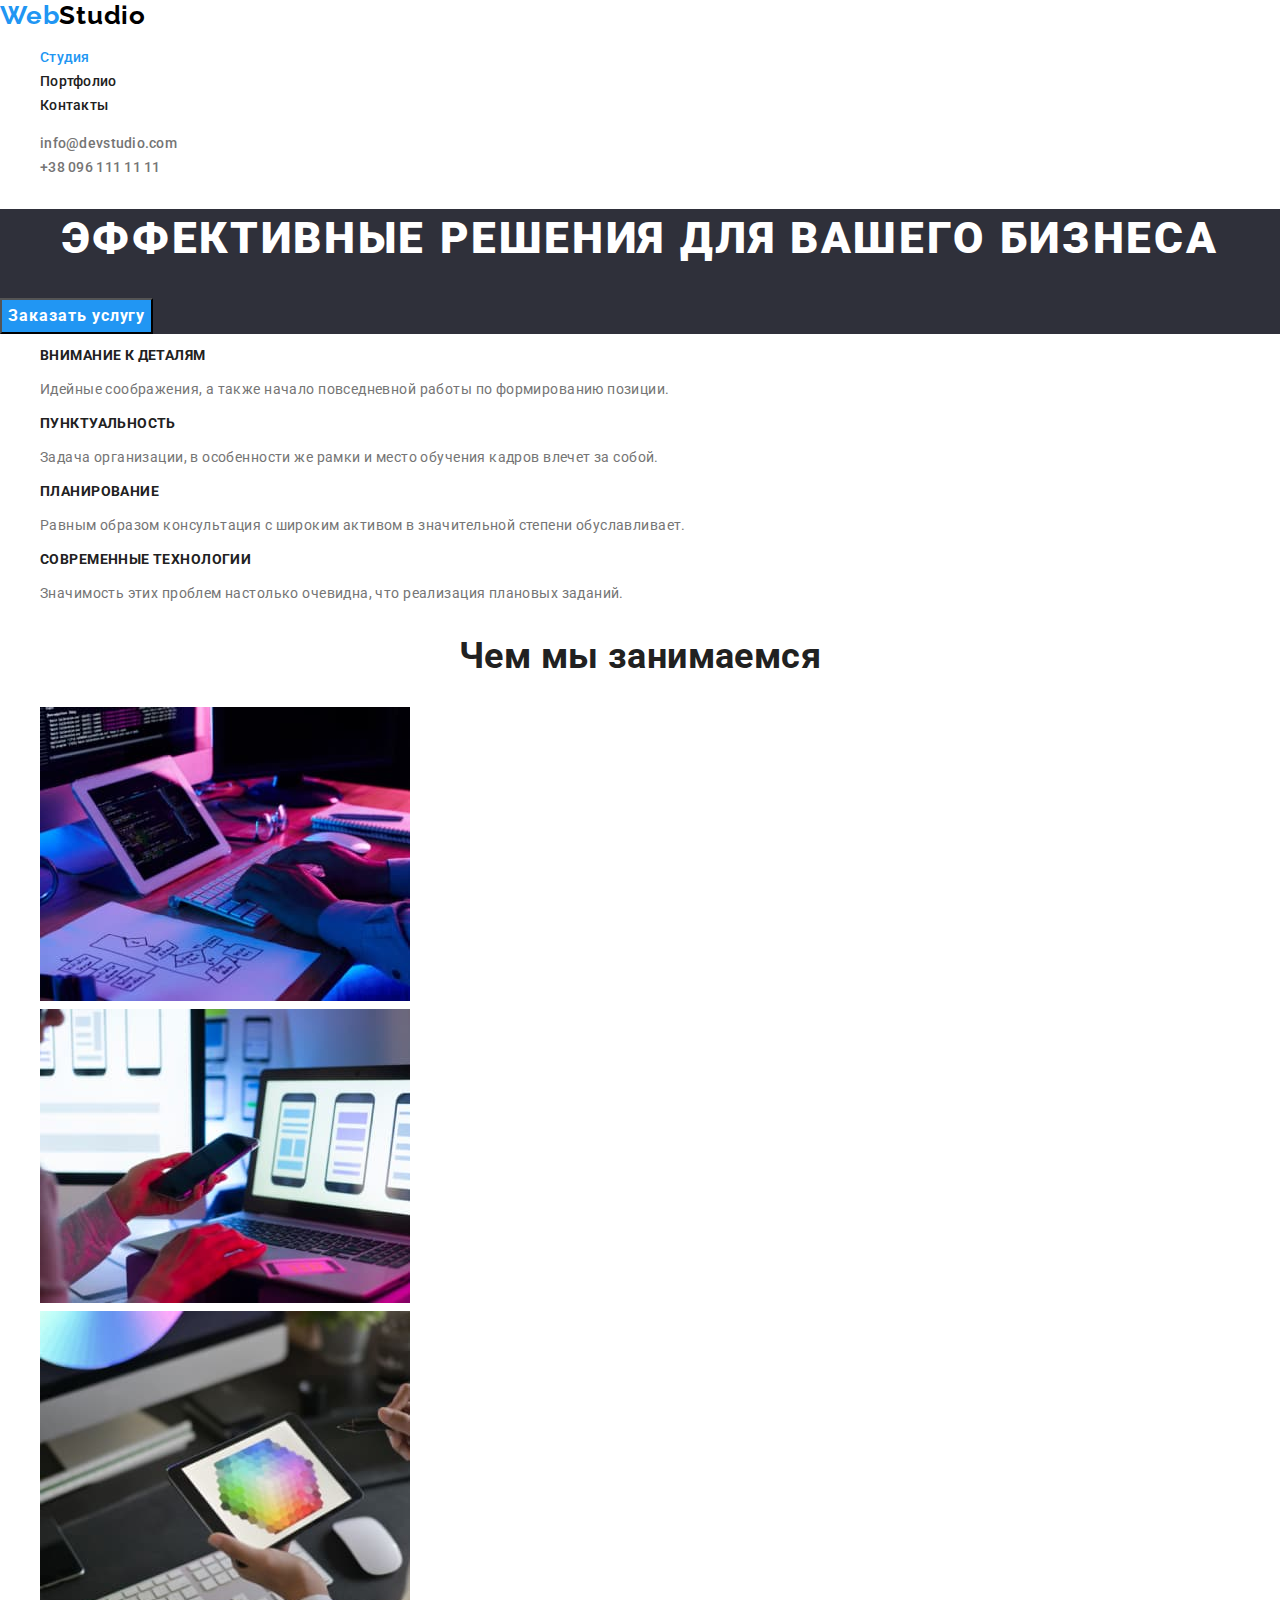
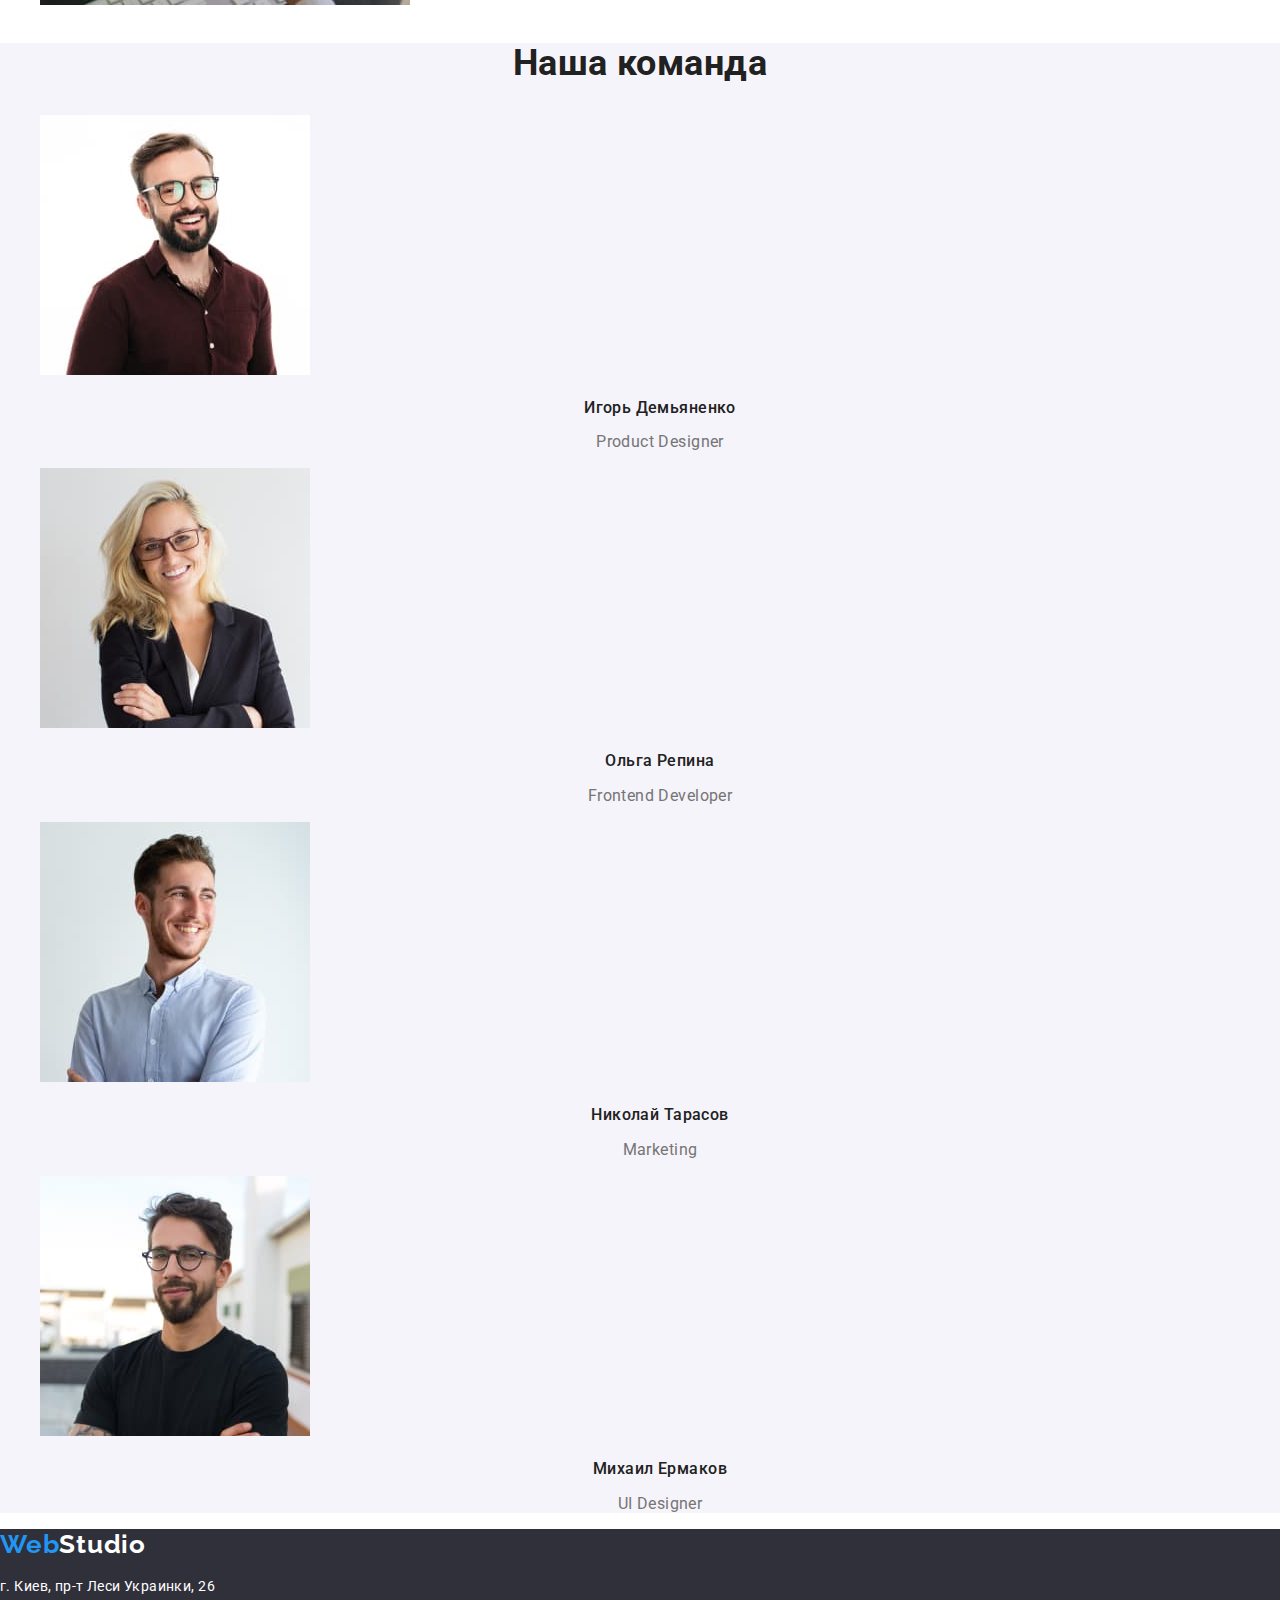
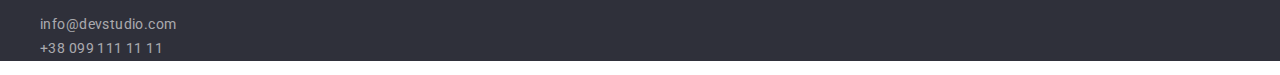
<file: index.html>
<!DOCTYPE html>
<html lang="ru">
  <head>
    <meta charset="UTF-8" />
    <meta http-equiv="X-UA-Compatible" content="IE=edge" />
    <meta name="viewport" content="width=device-width, initial-scale=1.0" />
    <title>Document</title>
    <link rel="stylesheet" href="./css/modern-normalize.css" />
    <!-- Подключение шрифтов с гугла -->
    <link rel="preconnect" href="https://fonts.gstatic.com" />
    <link
      href="https://fonts.googleapis.com/css2?family=Raleway:wght@700&family=Roboto:wght@400;500;700;900&display=swap"
      rel="stylesheet"
    />

    <!-- подключаем свои стили -->
    <link rel="stylesheet" href="css/styles.css" />
  </head>
  <body>
    <!-- Шапка -->
    <header class="header">
      <!--Главная навигация-->
      <nav>
        <a href="./index.html" class="logo">
          Web<span class="accent-logo-top">Studio</span></a
        >
        <ul class="site-nav list">
          <li><a href="./index.html" class="link current">Студия</a></li>
          <li><a href="./portfolio.html" class="link">Портфолио</a></li>
          <li><a href="" class="link">Контакты</a></li>
        </ul>
      </nav>
      <!--Контакты-->
      <ul class="site-nav list contacts">
        <li>
          <a href="mailto:info@devstudio.com" class="link"
            >info@devstudio.com</a
          >
        </li>
        <li>
          <a href="tel:+380961111111" class="link">+38 096 111 11 11</a>
        </li>
      </ul>
    </header>
    <!-- Main главной страницы -->
    <main>
      <!--Баннер-->
      <section class="hero">
        <h1 class="hero-title">Эффективные решения для вашего бизнеса</h1>
        <button class="hero-button" type="button">Заказать услугу</button>
      </section>
      <!--Особенности-->
      <section class="section">
        <h2 class="section-title visually-hidden">Особенности</h2>
        <ul class="features-list">
          <li>
            <h3 class="title">Внимание к деталям</h3>
            <p class="title-text">
              Идейные соображения, а также начало повседневной работы по
              формированию позиции.
            </p>
          </li>
          <li>
            <h3 class="title">Пунктуальность</h3>
            <p class="title-text">
              Задача организации, в особенности же рамки и место обучения кадров
              влечет за собой.
            </p>
          </li>
          <li>
            <h3 class="title">Планирование</h3>
            <p class="title-text">
              Равным образом консультация с широким активом в значительной
              степени обуславливает.
            </p>
          </li>
          <li>
            <h3 class="title">Современные технологии</h3>
            <p class="title-text">
              Значимость этих проблем настолько очевидна, что реализация
              плановых заданий.
            </p>
          </li>
        </ul>
      </section>
      <!--Чем мы занимаемся-->
      <section class="section">
        <h2 class="section-title">Чем мы занимаемся</h2>
        <ul class="works-list">
          <li class="works-item">
            <img
              src="./images/box1.jpg"
              alt="крупный план программист работает за столом в офисе"
              width="370"
              height="294"
            />
          </li>
          <li class="works-item">
            <img
              src="./images/box2.jpg"
              alt="веб-дизайнеры веб-интерфейсов разрабатывают приложения для смартфонов"
              width="370"
              height="294"
            />
          </li>
          <li class="works-item">
            <img
              src="./images/box3.jpg"
              alt="креативный художник веб-дизайна с рабочим графическим планшетом для выбора цвета"
              width="370"
              height="294"
            />
          </li>
        </ul>
      </section>
      <!--Наша команда-->
      <section class="section team">
        <h2 class="section-title">Наша команда</h2>
        <ul class="team-list">
          <li>
            <img
              src="images/team1.jpg"
              alt="Игорь Демьяненко"
              width="270"
              height="260"
            />
            <h3 class="team-list-name">Игорь Демьяненко</h3>
            <p class="team-list-job">Product Designer</p>
          </li>
          <li>
            <img
              src="./images/team2.jpg"
              alt="Ольга Репина"
              width="270"
              height="260"
            />
            <h3 class="team-list-name">Ольга Репина</h3>
            <p class="team-list-job">Frontend Developer</p>
          </li>
          <li>
            <img
              src="./images/team3.jpg"
              alt="Николай Тарасов"
              width="270"
              height="260"
            />
            <h3 class="team-list-name">Николай Тарасов</h3>
            <p class="team-list-job">Marketing</p>
          </li>
          <li>
            <img
              src="./images/team4.jpg"
              alt="Михаил Ермаков"
              width="270"
              height="260"
            />
            <h3 class="team-list-name">Михаил Ермаков</h3>
            <p class="team-list-job">UI Designer</p>
          </li>
        </ul>
      </section>
    </main>
    <!--Подвал-->
    <footer class="footer">
      <a href="./index.html" class="logo">
        Web<span class="accent-logo-bot">Studio</span></a
      >
      <address class="address">
        <p class="address-text">г. Киев, пр-т Леси Украинки, 26</p>
        <ul class="address-nav list">
          <li>
            <a href="mailto:info@devstudio.com" class="link"
              >info@devstudio.com</a
            >
          </li>
          <li>
            <a href="tel:+380991111111" class="link">+38 099 111 11 11</a>
          </li>
        </ul>
      </address>
    </footer>
  </body>
</html>
</file>
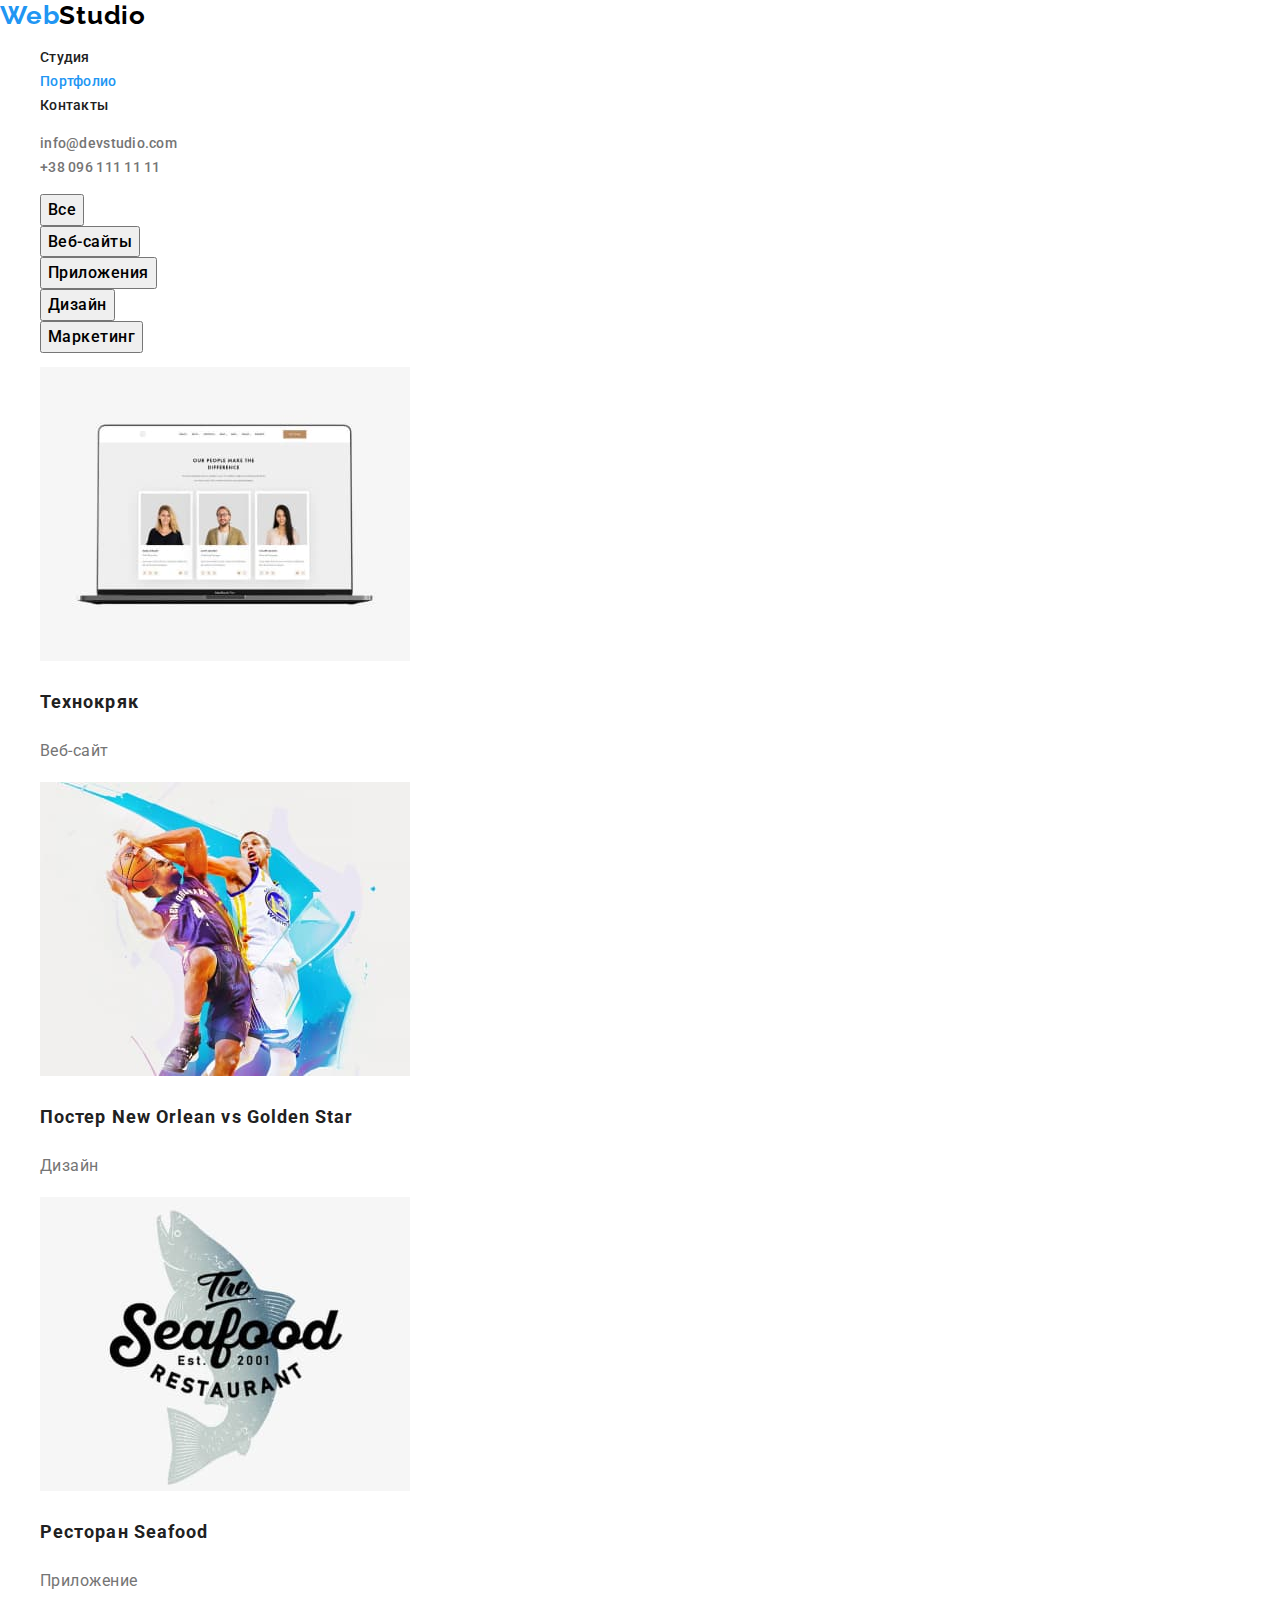
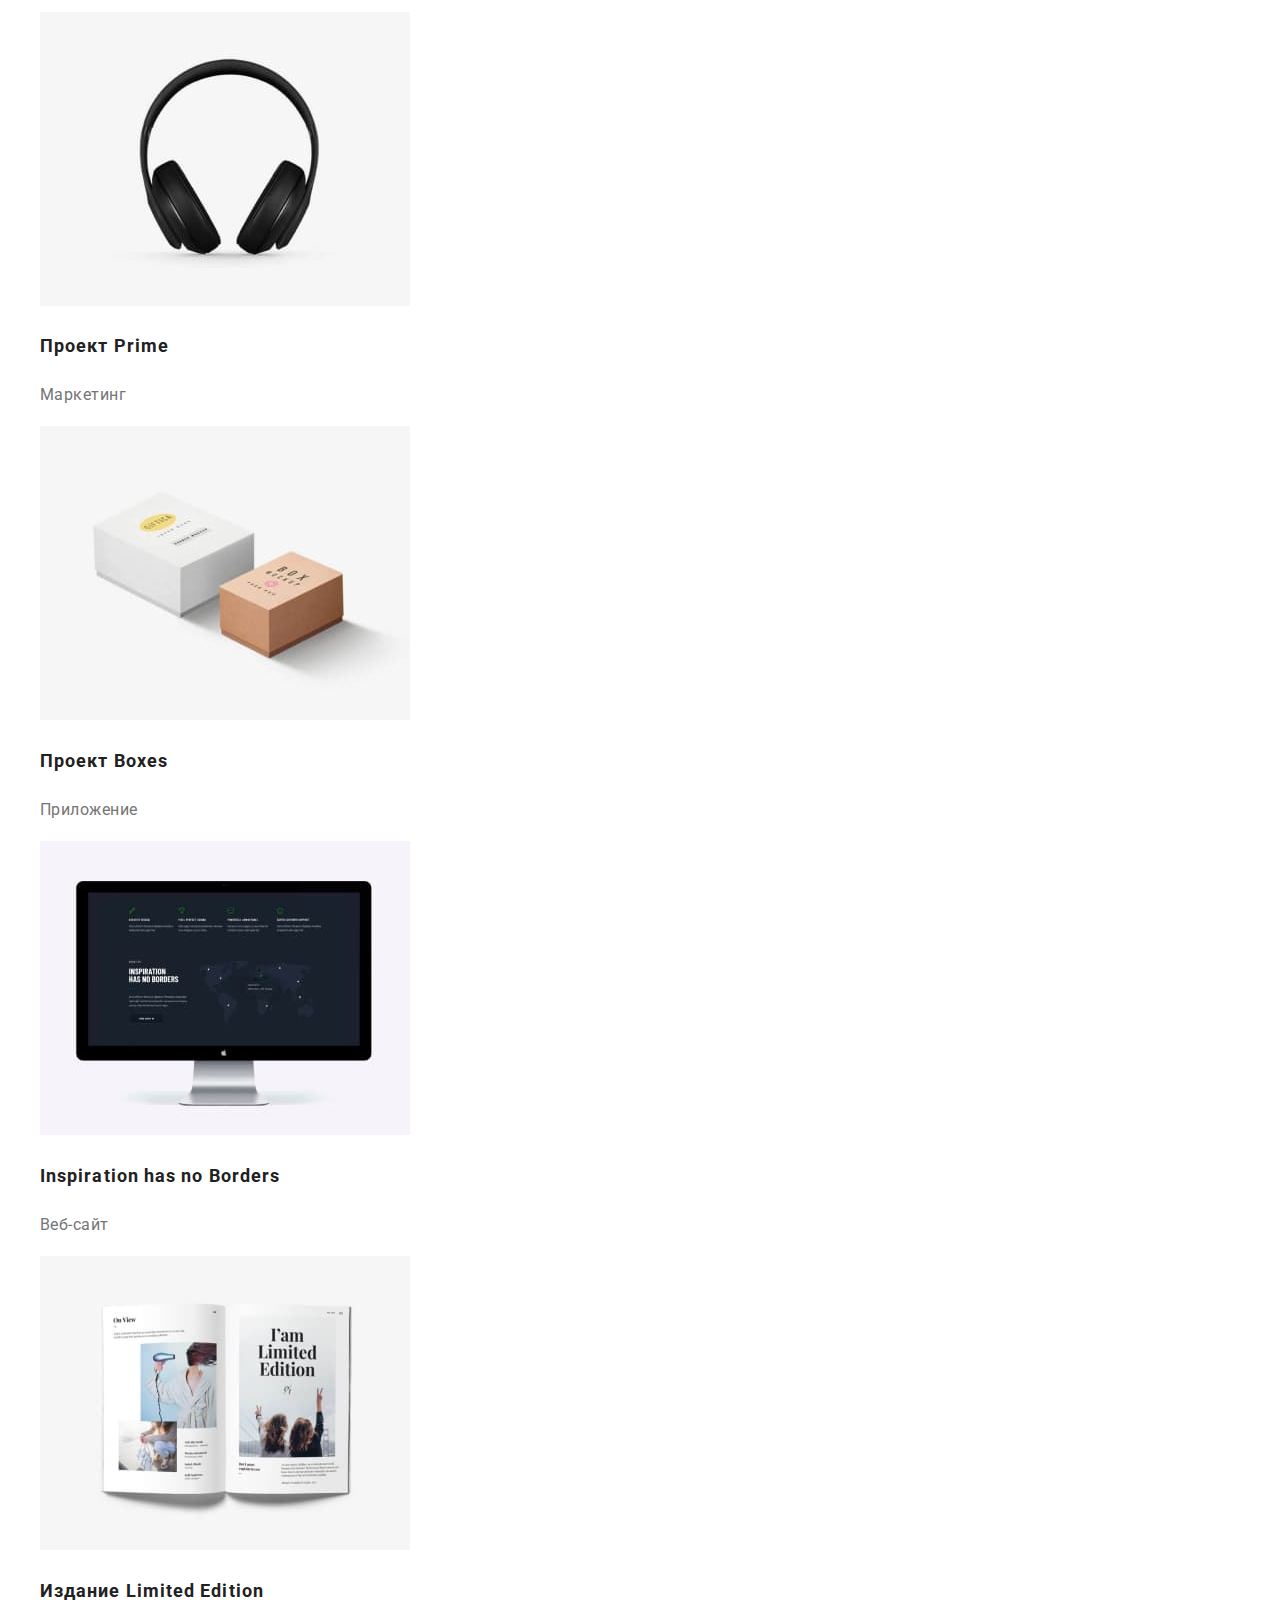
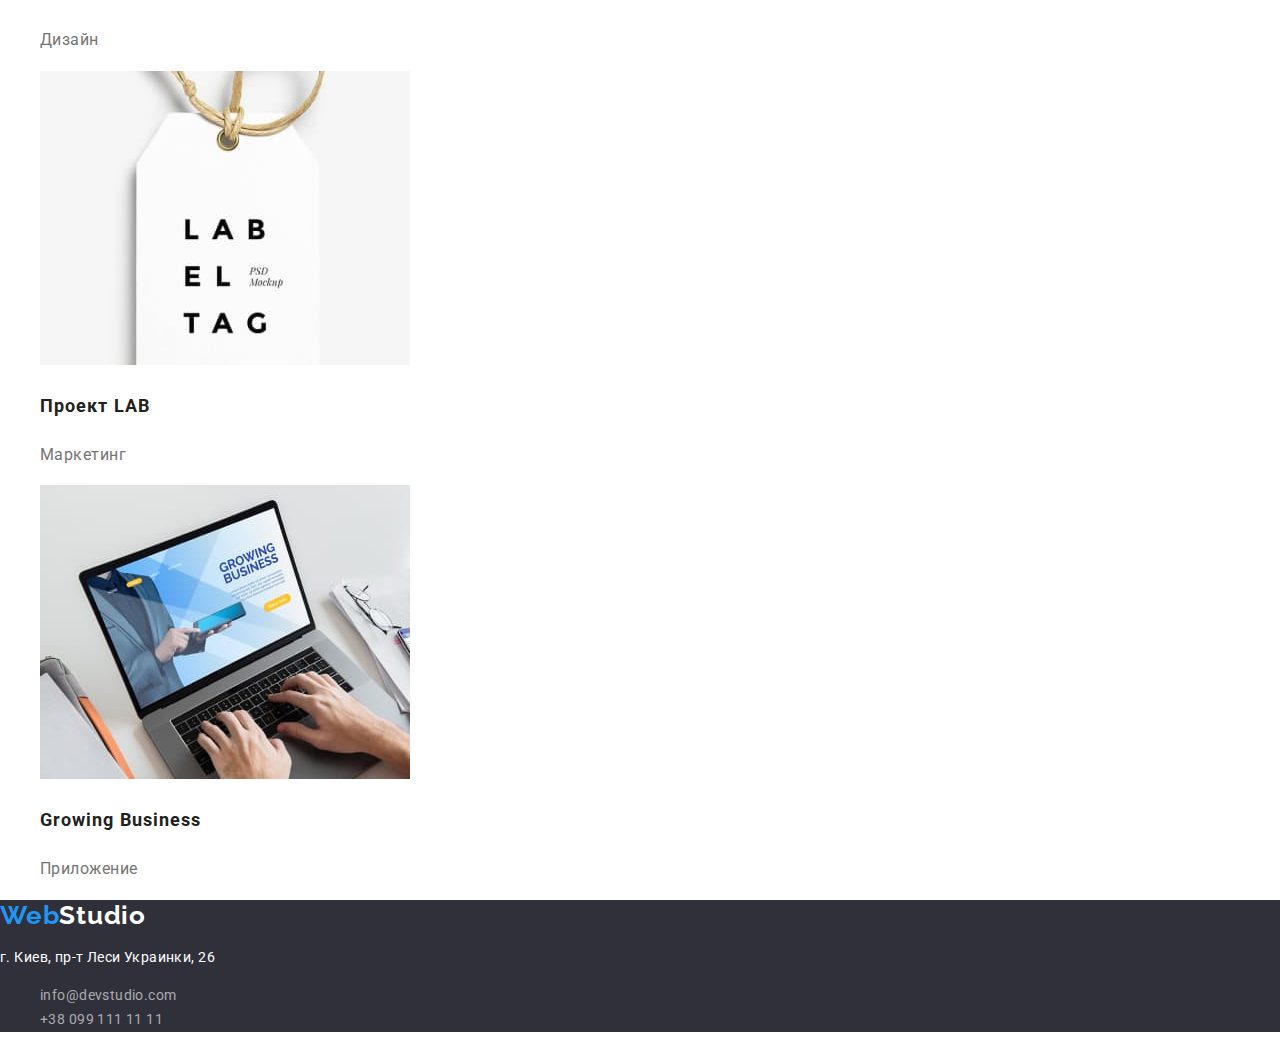
<file: portfolio.html>
<!DOCTYPE html>
<html lang="ru">
  <head>
    <meta charset="UTF-8" />
    <meta http-equiv="X-UA-Compatible" content="IE=edge" />
    <meta name="viewport" content="width=device-width, initial-scale=1.0" />
    <title>Document</title>
    <link rel="stylesheet" href="./css/modern-normalize.css" />
    <!-- Подключение шрифтов с гугла -->
    <link rel="preconnect" href="https://fonts.gstatic.com" />
    <link
      href="https://fonts.googleapis.com/css2?family=Raleway:wght@700&family=Roboto:wght@400;500;700;900&display=swap"
      rel="stylesheet"
    />

    <!-- подключаем свои стили -->
    <link rel="stylesheet" href="css/styles.css" />
  </head>
  <body>
    <!-- Шапка -->
    <header class="header">
      <!--Главная навигация-->
      <nav>
        <a href="./index.html" class="logo">
          Web<span class="accent-logo-top">Studio</span></a
        >
        <ul class="site-nav list">
          <li><a href="./index.html" class="link">Студия</a></li>
          <li><a href="./portfolio.html" class="link current">Портфолио</a></li>
          <li><a href="" class="link">Контакты</a></li>
        </ul>
      </nav>
      <!--Контакты-->
      <ul class="site-nav list contacts">
        <li>
          <a href="mailto:info@devstudio.com" class="link"
            >info@devstudio.com</a
          >
        </li>
        <li>
          <a href="tel:+380961111111" class="link">+38 096 111 11 11</a>
        </li>
      </ul>
    </header>
    <!-- Main Портфолио -->
    <main>
      <section>
        <h1 class="portfolio-title visually-hidden">Портфолио</h1>
        <!-- Кнопки фильтров -->
        <ul>
          <li><button type="button" class="button">Все</button></li>
          <li><button type="button" class="button">Веб-сайты</button></li>
          <li><button type="button" class="button">Приложения</button></li>
          <li><button type="button" class="button">Дизайн</button></li>
          <li><button type="button" class="button">Маркетинг</button></li>
        </ul>
        <ul class="cards">
          <!-- Плитки с карточками -->
          <li>
            <a href=""
              ><img
                src="./images/project01.jpg"
                alt="Технокряк"
                width="370"
                height="294"
              />
              <h2 class="card-name">Технокряк</h2>
              <p class="card-text">Веб-сайт</p></a
            >
          </li>
          <li>
            <a href=""
              ><img
                src="./images/project02.jpg"
                alt="Постер New Orlean vs Golden Star"
                width="370"
                height="294"
              />
              <h2 class="card-name">Постер New Orlean vs Golden Star</h2>
              <p class="card-text">Дизайн</p></a
            >
          </li>
          <li>
            <a href=""
              ><img
                src="./images/project03.jpg"
                alt="Ресторан Seafood"
                width="370"
                height="294"
              />
              <h2 class="card-name">Ресторан Seafood</h2>
              <p class="card-text">Приложение</p></a
            >
          </li>
          <li>
            <a href=""
              ><img
                src="./images/project04.jpg"
                alt="Проект Prime"
                width="370"
                height="294"
              />
              <h2 class="card-name">Проект Prime</h2>
              <p class="card-text">Маркетинг</p></a
            >
          </li>
          <li>
            <a href="">
              <img
                src="./images/project05.jpg"
                alt="Проект Boxes"
                width="370"
                height="294"
              />
              <h2 class="card-name">Проект Boxes</h2>
              <p class="card-text">Приложение</p></a
            >
          </li>
          <li>
            <a href="">
              <img
                src="./images/project06.jpg"
                alt="Надпись: У вдохновения нет
            границ"
                width="370"
                height="294"
              />
              <h2 class="card-name">Inspiration has no Borders</h2>
              <p class="card-text">Веб-сайт</p></a
            >
          </li>
          <li>
            <a href="">
              <img
                src="./images/project07.jpg"
                alt="Издание Limited Edition"
                width="370"
                height="294"
              />
              <h2 class="card-name">Издание Limited Edition</h2>
              <p class="card-text">Дизайн</p></a
            >
          </li>
          <li>
            <a href="">
              <img
                src="./images/project08.jpg"
                alt="Проект LAB"
                width="370"
                height="294"
              />
              <h2 class="card-name">Проект LAB</h2>
              <p class="card-text">Маркетинг</p></a
            >
          </li>
          <li>
            <a href="">
              <img
                src="./images/project09.jpg"
                alt="Надпись: Растущий бизнес"
                width="370"
                height="294"
              />
              <h2 class="card-name">Growing Business</h2>
              <p class="card-text">Приложение</p></a
            >
          </li>
        </ul>
      </section>
    </main>
    <!--Подвал-->
    <footer class="footer">
      <a href="./index.html" class="logo">
        Web<span class="accent-logo-bot">Studio</span></a
      >
      <address class="address">
        <p class="address-text">г. Киев, пр-т Леси Украинки, 26</p>
        <ul class="address-nav list">
          <li>
            <a href="mailto:info@devstudio.com" class="link"
              >info@devstudio.com</a
            >
          </li>
          <li>
            <a href="tel:+380991111111" class="link">+38 099 111 11 11</a>
          </li>
        </ul>
      </address>
    </footer>
  </body>
</html>
</file>
<file: css/styles.css>
/* цвет основного ТЕКСТА (простой текст) #757575 [ --primary-text-color ] */
/* вотричний цвет ТЕКСТА (Заголовки)  ##212121 [ --secondary-text-color ] */

/* акцент #2196F3 (Синенький) [ --accent-color ] */

/* главный цвет ФОНА #E5E5E5 (Светлый) [ --primary-bg-color ] */
/* вторичный цвет ФОНА #F5F4FA (Серый) [ --secondary-bg-color ] */
/* баннер цвет фона #2F303A (тёмный) [ --banner-bg-color ] */

/* Использовать: color: var(--primary-text-color); */

/* Правила */
:root {
  --primary-text-color: #757575;
  --secondary-text-color: #212121;
  --accent-color: #2196f3;
  --primary-bg-color: #e5e5e5;
  --secondary-bg-color: #f5f4fa;
  --banner-bg-color: #2f303a;
}

/* HTML */

.header {
  background-color: #ffffff;
}
.footer {
  background-color: #2f303a;
}

/* Скрыть заголовок */
.visually-hidden {
  position: absolute;
  width: 1px;
  height: 1px;
  margin: -1px;
  border: 0;
  padding: 0;

  white-space: nowrap;
  clip-path: inset(100%);
  clip: rect(0 0 0 0);
  overflow: hidden;
}
/* INDEX */
/* Body */
/* Правила для всей страницы */
body {
  color: var(--primary-text-color);

  font-family: 'roboto', sans-serif;
  font-weight: 400;
  font-size: 14px;
  line-height: 1.71;
  letter-spacing: 0.03em;
}

/* убираем подчеркивание у всех ссылoк */
a {
  text-decoration: none;
}
/* убираем точку и всех списках */
ul {
  list-style-type: none;
}
/* Главная навигация */
/* Логотип */

.logo {
  font-family: 'raleway', sans-serif;
  font-style: normal;
  font-weight: 700;
  font-size: 26px;
  line-height: 1.19;
  letter-spacing: 0.03em;

  color: var(--accent-color);
}

.accent-logo-top {
  color: #000000;
}

/* Навигация по страницам */
.site-nav .link {
  color: var(--secondary-text-color);
  font-weight: 500;
  font-size: 14px;
  line-height: 1.14;
  letter-spacing: 0.02em;
}

.site-nav .link:hover,
.site-nav .link:focus {
  color: var(--accent-color);
}

.site-nav .link.current {
  color: var(--accent-color);
}
/* Контакты */

.contacts .link {
  color: var(--primary-text-color);
}

.site-nav.list:hover,
.site-nav.list:focus {
  color: var(--accent-color);
}
/* Баннер (Герой) */
.hero {
  background-color: var(--banner-bg-color);
}
.hero-title {
  color: #ffffff;
  font-weight: 900;
  font-size: 44px;
  line-height: 1.36;
  text-align: center;
  letter-spacing: 0.06em;
  text-transform: uppercase;
}
.hero-button {
  color: #ffffff;
  background-color: var(--accent-color);
  cursor: pointer;
  font-weight: 700;
  font-size: 16px;
  line-height: 1.87;
  letter-spacing: 0.06em;
}
.hero-button:hover,
.hero-button:focus {
  color: var(--accent-color);
  background-color: #ffffff;
}
/* Особенности */
.title {
  color: var(--secondary-text-color);
  font-weight: 700;
  font-size: 14px;
  line-height: 1.14;
  text-transform: uppercase;
}

.title-text {
  color: var(--primary-text-color);
  font-weight: 400;
}

/* Чем мы занимаемся */
.section-title {
  color: var(--secondary-text-color);
  font-weight: 700;
  font-size: 36px;
  line-height: 1.16;
  text-align: center;
}

/* Наша команда */
.team-list {
  color: var(--secondary-text-color);
}

.team-list-name {
  font-weight: 500;
  font-size: 16px;
  line-height: 1.18;
  text-align: center;
}

.team-list-job {
  color: var(--primary-text-color);
  font-weight: 400;
  font-size: 16px;
  line-height: 1.18;
  text-align: center;
}
.team {
  background-color: var(--secondary-bg-color);
}

/* PORTFOLIO */

/* Кнопки фильтров */
.button {
  color: #000000;
  cursor: pointer;
  font-weight: 500;
  font-size: 16px;
  line-height: 1.62;
  text-align: center;
  letter-spacing: 0.03em;
}
.button:hover,
.button:focus {
  color: #ffffff;
  background-color: var(--accent-color);
}

/* Плитки с карточками */
.card-name {
  color: var(--secondary-text-color);
  font-weight: 700;
  font-size: 18px;
  line-height: 2;
  letter-spacing: 0.06em;
}

.card-text {
  color: var(--primary-text-color);
  font-size: 16px;
  line-height: 1.87;
  letter-spacing: 0.03em;
}

/* Подвал Footer */

.accent-logo-bot {
  color: #ffffff;
}

.address {
  font-style: normal;
}

.address-text {
  color: #ffffff;
  font-weight: 400;
  font-size: 14px;
  line-height: 1.71;
  letter-spacing: 0.03em;
}

.address-nav .link {
  color: rgba(255, 255, 255, 0.6);
  font-weight: 400;
  font-size: 14px;
  line-height: 1.71;
  letter-spacing: 0.03em;
}

.address-nav .link:hover,
.address-nav .link:focus {
  color: var(--accent-color);
}
</file>
